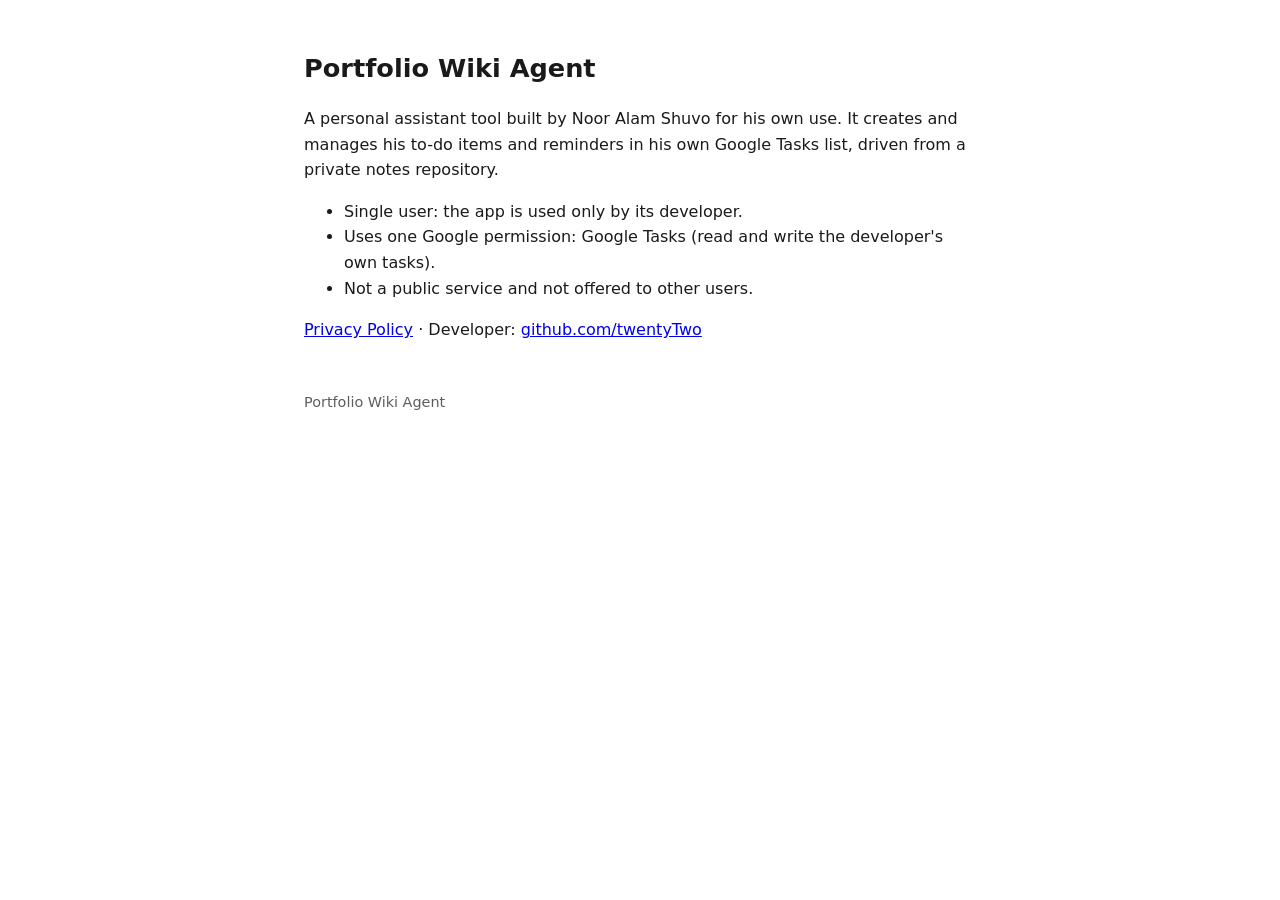
<file: index.html>
<!doctype html>
<html lang="en"><head><meta charset="utf-8"><meta name="viewport" content="width=device-width,initial-scale=1">
<title>Portfolio Wiki Agent</title><link rel="stylesheet" href="style.css"></head>
<body>
<h1>Portfolio Wiki Agent</h1>
<p>A personal assistant tool built by Noor Alam Shuvo for his own use. It creates and manages his to-do items and reminders in his own Google Tasks list, driven from a private notes repository.</p>
<ul>
<li>Single user: the app is used only by its developer.</li>
<li>Uses one Google permission: Google Tasks (read and write the developer's own tasks).</li>
<li>Not a public service and not offered to other users.</li>
</ul>
<p><a href="privacy.html">Privacy Policy</a> · Developer: <a href="https://github.com/twentyTwo">github.com/twentyTwo</a></p>
<footer>Portfolio Wiki Agent</footer>
</body></html>
</file>
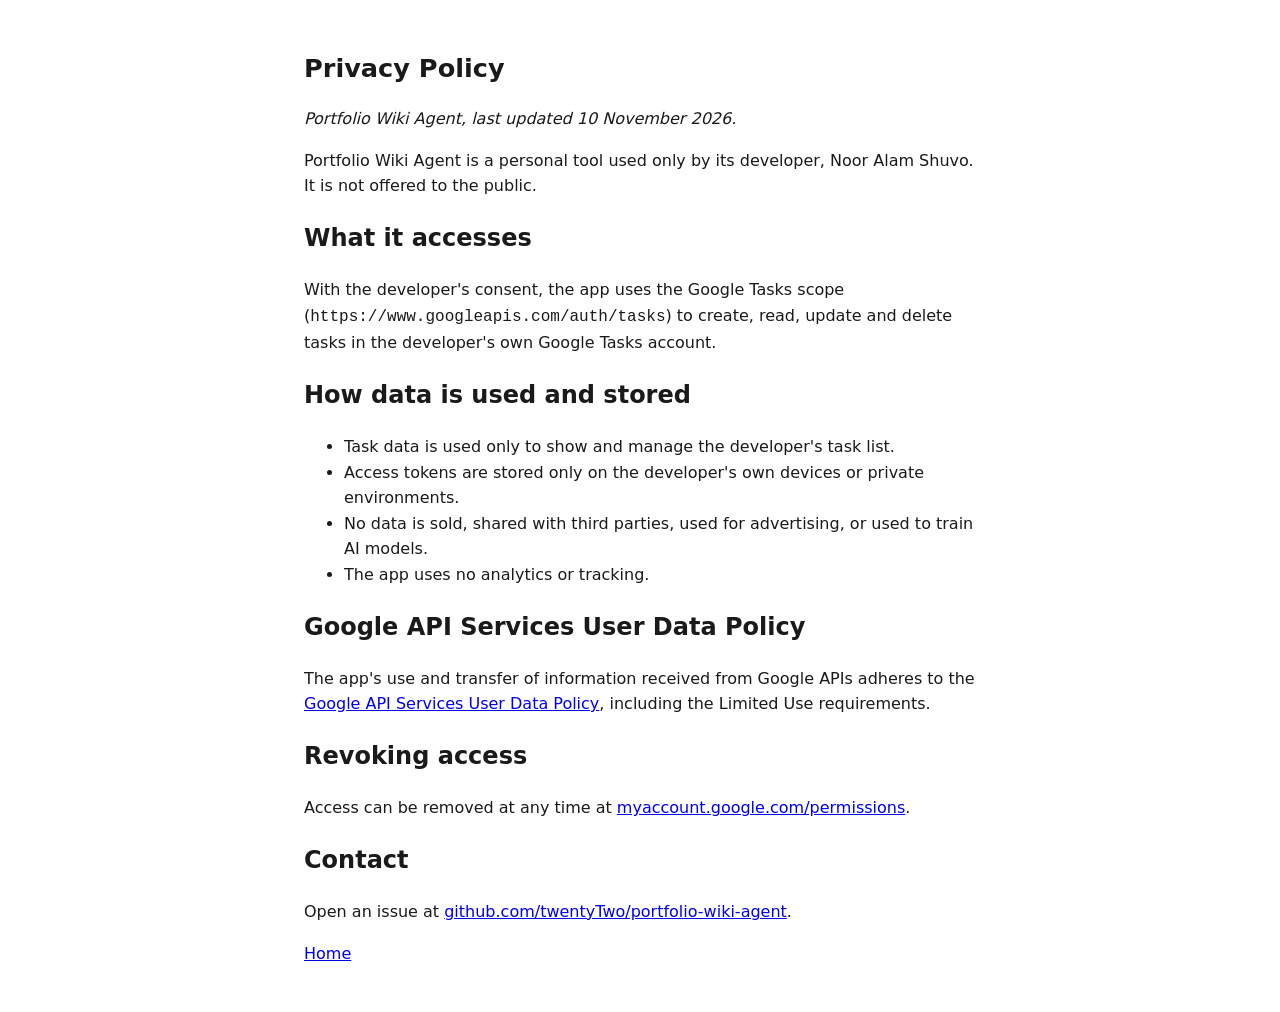
<file: privacy.html>
<!doctype html>
<html lang="en"><head><meta charset="utf-8"><meta name="viewport" content="width=device-width,initial-scale=1">
<title>Privacy Policy - Portfolio Wiki Agent</title><link rel="stylesheet" href="style.css"></head>
<body>
<h1>Privacy Policy</h1>
<p><em>Portfolio Wiki Agent, last updated 10 November 2026.</em></p>
<p>Portfolio Wiki Agent is a personal tool used only by its developer, Noor Alam Shuvo. It is not offered to the public.</p>
<h2>What it accesses</h2>
<p>With the developer's consent, the app uses the Google Tasks scope (<code>https://www.googleapis.com/auth/tasks</code>) to create, read, update and delete tasks in the developer's own Google Tasks account.</p>
<h2>How data is used and stored</h2>
<ul>
<li>Task data is used only to show and manage the developer's task list.</li>
<li>Access tokens are stored only on the developer's own devices or private environments.</li>
<li>No data is sold, shared with third parties, used for advertising, or used to train AI models.</li>
<li>The app uses no analytics or tracking.</li>
</ul>
<h2>Google API Services User Data Policy</h2>
<p>The app's use and transfer of information received from Google APIs adheres to the <a href="https://developers.google.com/terms/api-services-user-data-policy">Google API Services User Data Policy</a>, including the Limited Use requirements.</p>
<h2>Revoking access</h2>
<p>Access can be removed at any time at <a href="https://myaccount.google.com/permissions">myaccount.google.com/permissions</a>.</p>
<h2>Contact</h2>
<p>Open an issue at <a href="https://github.com/twentyTwo/portfolio-wiki-agent/issues">github.com/twentyTwo/portfolio-wiki-agent</a>.</p>
<p><a href="index.html">Home</a></p>
</body></html>
</file>
<file: style.css>
body{font:16px/1.6 system-ui,sans-serif;max-width:42rem;margin:3rem auto;padding:0 1rem;color:#1a1a1a}
@media(prefers-color-scheme:dark){body{background:#111;color:#e6e6e6}a{color:#8ab4f8}}
h1{font-size:1.6rem}footer{margin-top:3rem;font-size:.9rem;opacity:.7}
</file>
